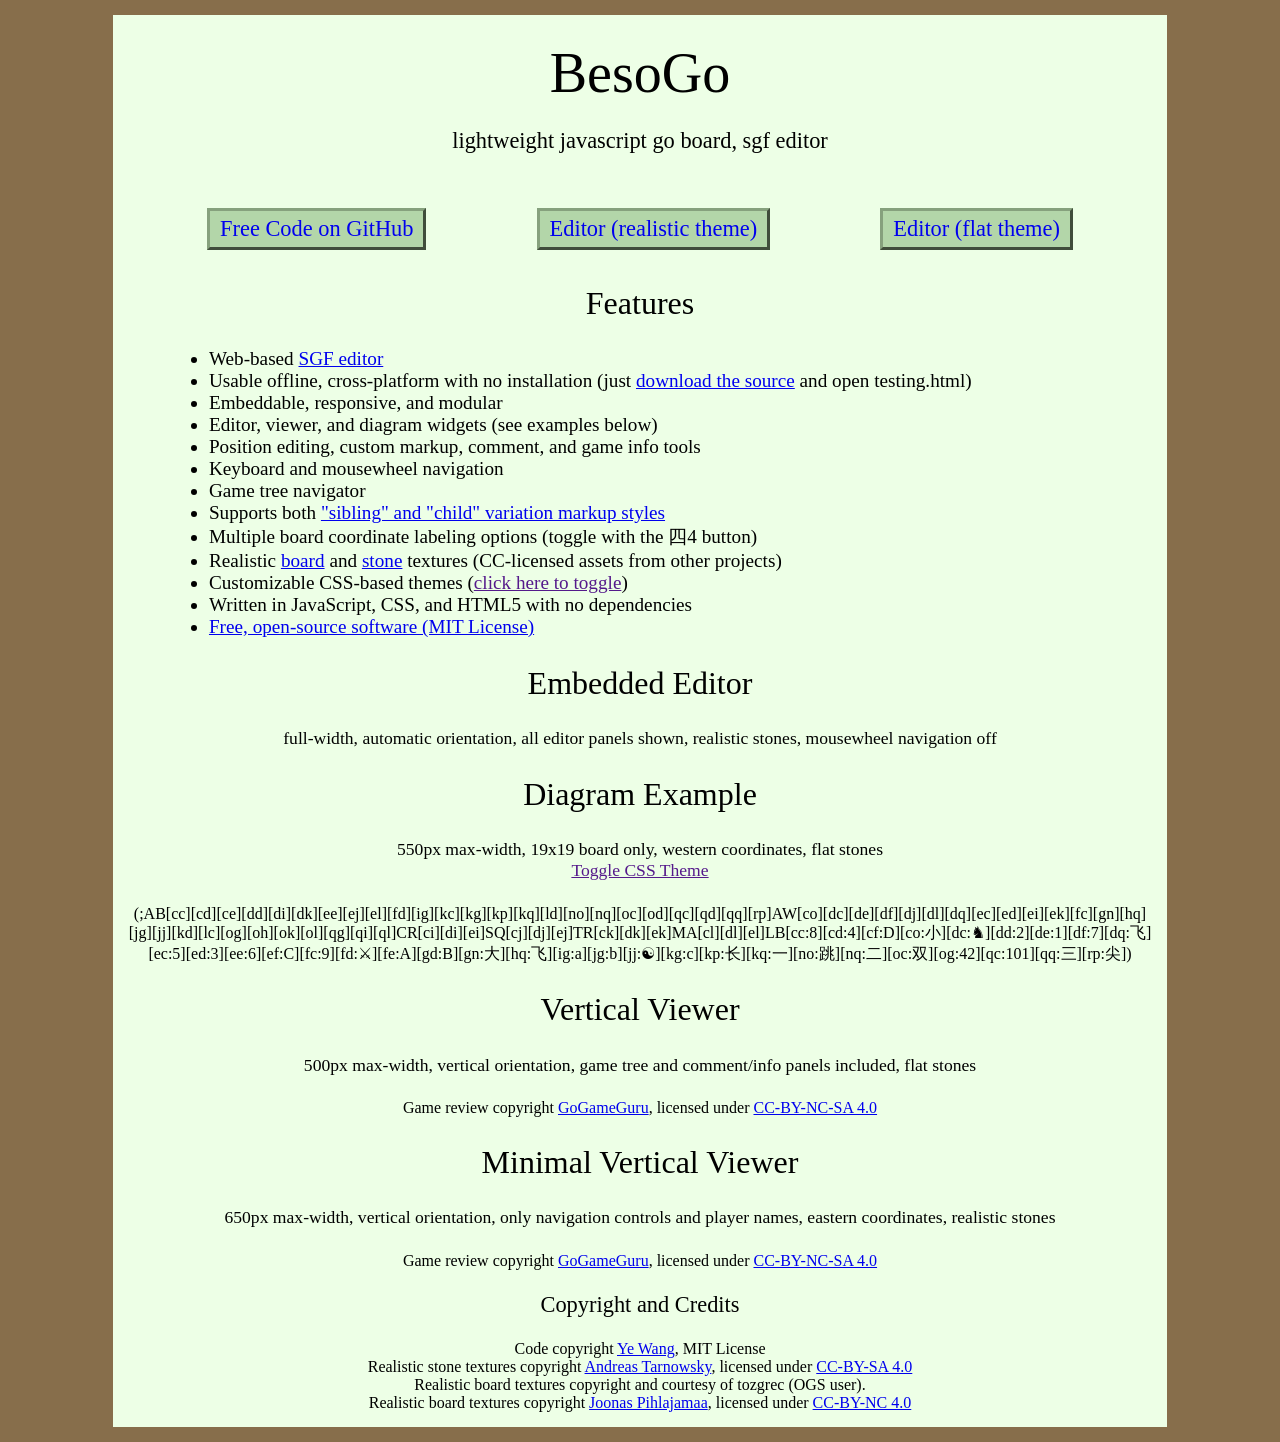
<file: webroot/besogo/index.html>
<!DOCTYPE html>
<html>
<head>
<meta charset="utf-8">
<meta name="viewport" content="width=device-width, initial-scale=1">
<title>BesoGo</title>

<link rel="icon" type="image/png" href="icon32.png" sizes="32x32">
<link rel="icon" type="image/png" href="icon152.png" sizes="152x152">
<link rel="icon" type="image/png" href="icon192.png" sizes="192x192">
<link rel="icon" type="image/png" href="icon512.png" sizes="512x512">
<link rel="apple-touch-icon-precomposed" href="icon152.png" sizes="152x152">
<link rel="apple-touch-icon-precomposed" href="icon192.png" sizes="192x192">
<link rel="icon" href="icon.svg" sizes="any" type="image/svg+xml">

<link rel="stylesheet" type="text/css" href="page.css">
<link rel="stylesheet" type="text/css" href="css/besogo.css">
<link rel="stylesheet" type="text/css" href="css/board-wood.css" id="theme">

<script src="js/besogo.js"></script>
<script src="js/editor.js"></script>
<script src="js/gameRoot.js"></script>
<script src="js/svgUtil.js"></script>
<script src="js/parseSgf.js"></script>
<script src="js/loadSgf.js"></script>
<script src="js/saveSgf.js"></script>
<script src="js/boardDisplay.js"></script>
<script src="js/coord.js"></script>
<script src="js/toolPanel.js"></script>
<script src="js/filePanel.js"></script>
<script src="js/controlPanel.js"></script>
<script src="js/commentPanel.js"></script>
<script src="js/treePanel.js"></script>
<script src="js/diffInfo.js"></script>
<script src="js/scaleParameters.js"></script>

<script type="text/javascript">
var toggleTheme;
(function() {
    var current = 0,
        themes = "wood flat bold dark book eidogo glift kibitz sensei".split(' '),
        link = document.getElementById('theme');
    toggleTheme = function(){
        current = (current + 1) % themes.length;
        link.href = "css/board-" + themes[current] + ".css";
    }
    return false;
})();
</script>
</head>

<body onload="besogo.autoInit()">
<div id="contentcolumn">

<h1>BesoGo</h1>
<h3>lightweight javascript go board, sgf editor</h3>
    
<div class="besogo-diagram" maxwidth="585" realstones="on" nowheel="true" nokeys="true" sgf="https://yewang.github.io/besogo/example.sgf"></div>

<div class="links">
<a href="https://github.com/yewang/besogo">Free Code on GitHub</a>
<a href="testing.html?realstones=on&theme=wood">Editor (realistic theme)</a>
<a href="testing.html">Editor (flat theme)</a>
</div>

<h2>Features</h2>
<ul>
<li>Web-based <a href="testing.html?realstones=on&theme=wood">SGF editor</a></li>
<li>Usable offline, cross-platform with no installation (just <a href="https://github.com/yewang/besogo">download the source</a> and open testing.html)</li>
<li>Embeddable, responsive, and modular</li>
<li>Editor, viewer, and diagram widgets (see examples below)</li>
<li>Position editing, custom markup, comment, and game info tools</li>
<li>Keyboard and mousewheel navigation</li>
<li>Game tree navigator</li>
<li>Supports both <a href="http://www.red-bean.com/sgf/user_guide/#variations">"sibling" and "child" variation markup styles</a></li>
<li>Multiple board coordinate labeling options (toggle with the 四4 button)</li>
<li>Realistic <a href="https://github.com/jokkebk/jgoboard/blob/master/large/shinkaya.jpg">board</a> and <a href="https://github.com/atarnowsky/go-assets/tree/master/images/stones/style_a/128x128">stone</a> textures (CC-licensed assets from other projects)</li>
<li>Customizable CSS-based themes (<a href="" onclick="toggleTheme(); return false;">click here to toggle</a>)</li>
<li>Written in JavaScript, CSS, and HTML5 with no dependencies</li>
<li><a href="https://github.com/yewang/besogo">Free, open-source software (MIT License)</a></li>
</ul>

<h2>Embedded Editor</h2>
<h4>full-width, automatic orientation, all editor panels shown, realistic stones, mousewheel navigation off</h4>
<div class="besogo-editor" realstones="on" nowheel="true"></div>

<h2>Diagram Example</h2>
<h4>550px max-width, 19x19 board only, western coordinates, flat stones
<br><a href="" onclick="toggleTheme(); return false;">Toggle CSS Theme</a></h4>
<div class="besogo-diagram" maxwidth="550" nowheel="true" nokeys="true" coord="western">
(;AB[cc][cd][ce][dd][di][dk][ee][ej][el][fd][ig][kc][kg][kp][kq][ld][no][nq][oc][od][qc][qd][qq][rp]AW[co][dc][de][df][dj][dl][dq][ec][ed][ei][ek][fc][gn][hq][jg][jj][kd][lc][og][oh][ok][ol][qg][qi][ql]CR[ci][di][ei]SQ[cj][dj][ej]TR[ck][dk][ek]MA[cl][dl][el]LB[cc:8][cd:4][cf:D][co:小][dc:♞][dd:2][de:1][df:7][dq:飞][ec:5][ed:3][ee:6][ef:C][fc:9][fd:⚔][fe:A][gd:B][gn:大][hq:飞][ig:a][jg:b][jj:☯][kg:c][kp:长][kq:一][no:跳][nq:二][oc:双][og:42][qc:101][qq:三][rp:尖])
</div>

<h2>Vertical Viewer</h2>
<h4>500px max-width, vertical orientation, game tree and comment/info panels included, flat stones</h4>
<div class="besogo-viewer" orient="portrait" panels="control+names+comment+tree" maxwidth="500" sgf="https://raw.githubusercontent.com/gogameguru/commented-go-games/master/2016/05/20160309-Lee-Sedol-vs-AlphaGo-Commentary-An-Younggil.sgf"></div>
Game review copyright <a href="https://github.com/gogameguru/commented-go-games">GoGameGuru</a>, licensed under <a href="http://creativecommons.org/licenses/by-nc-sa/4.0/">CC-BY-NC-SA 4.0</a>

<h2>Minimal Vertical Viewer</h2>
<h4>650px max-width, vertical orientation, only navigation controls and player names, eastern coordinates, realistic stones</h4>
<div class="besogo-viewer" coord="eastern" realstones="on" panels="control+names" orient="portrait" portratio="none" maxwidth="650" sgf="https://raw.githubusercontent.com/gogameguru/commented-go-games/master/2016/05/20160309-Lee-Sedol-vs-AlphaGo-Commentary-An-Younggil.sgf"></div>
Game review copyright <a href="https://github.com/gogameguru/commented-go-games">GoGameGuru</a>, licensed under <a href="http://creativecommons.org/licenses/by-nc-sa/4.0/">CC-BY-NC-SA 4.0</a>

<h3>Copyright and Credits</h3>
Code copyright <a href="https://github.com/yewang/besogo">Ye Wang</a>, MIT License<br>
Realistic stone textures copyright <a href="https://github.com/atarnowsky/go-assets">Andreas Tarnowsky</a>, licensed under <a href="http://creativecommons.org/licenses/by-sa/4.0/">CC-BY-SA 4.0</a><br>
Realistic board textures copyright and courtesy of tozgrec (OGS user).<br>
Realistic board textures copyright <a href="https://github.com/jokkebk/jgoboard">Joonas Pihlajamaa</a>, licensed under <a href="http://creativecommons.org/licenses/by-nc/4.0/">CC-BY-NC 4.0</a><br>

</div>
</body>
</html>
</file>
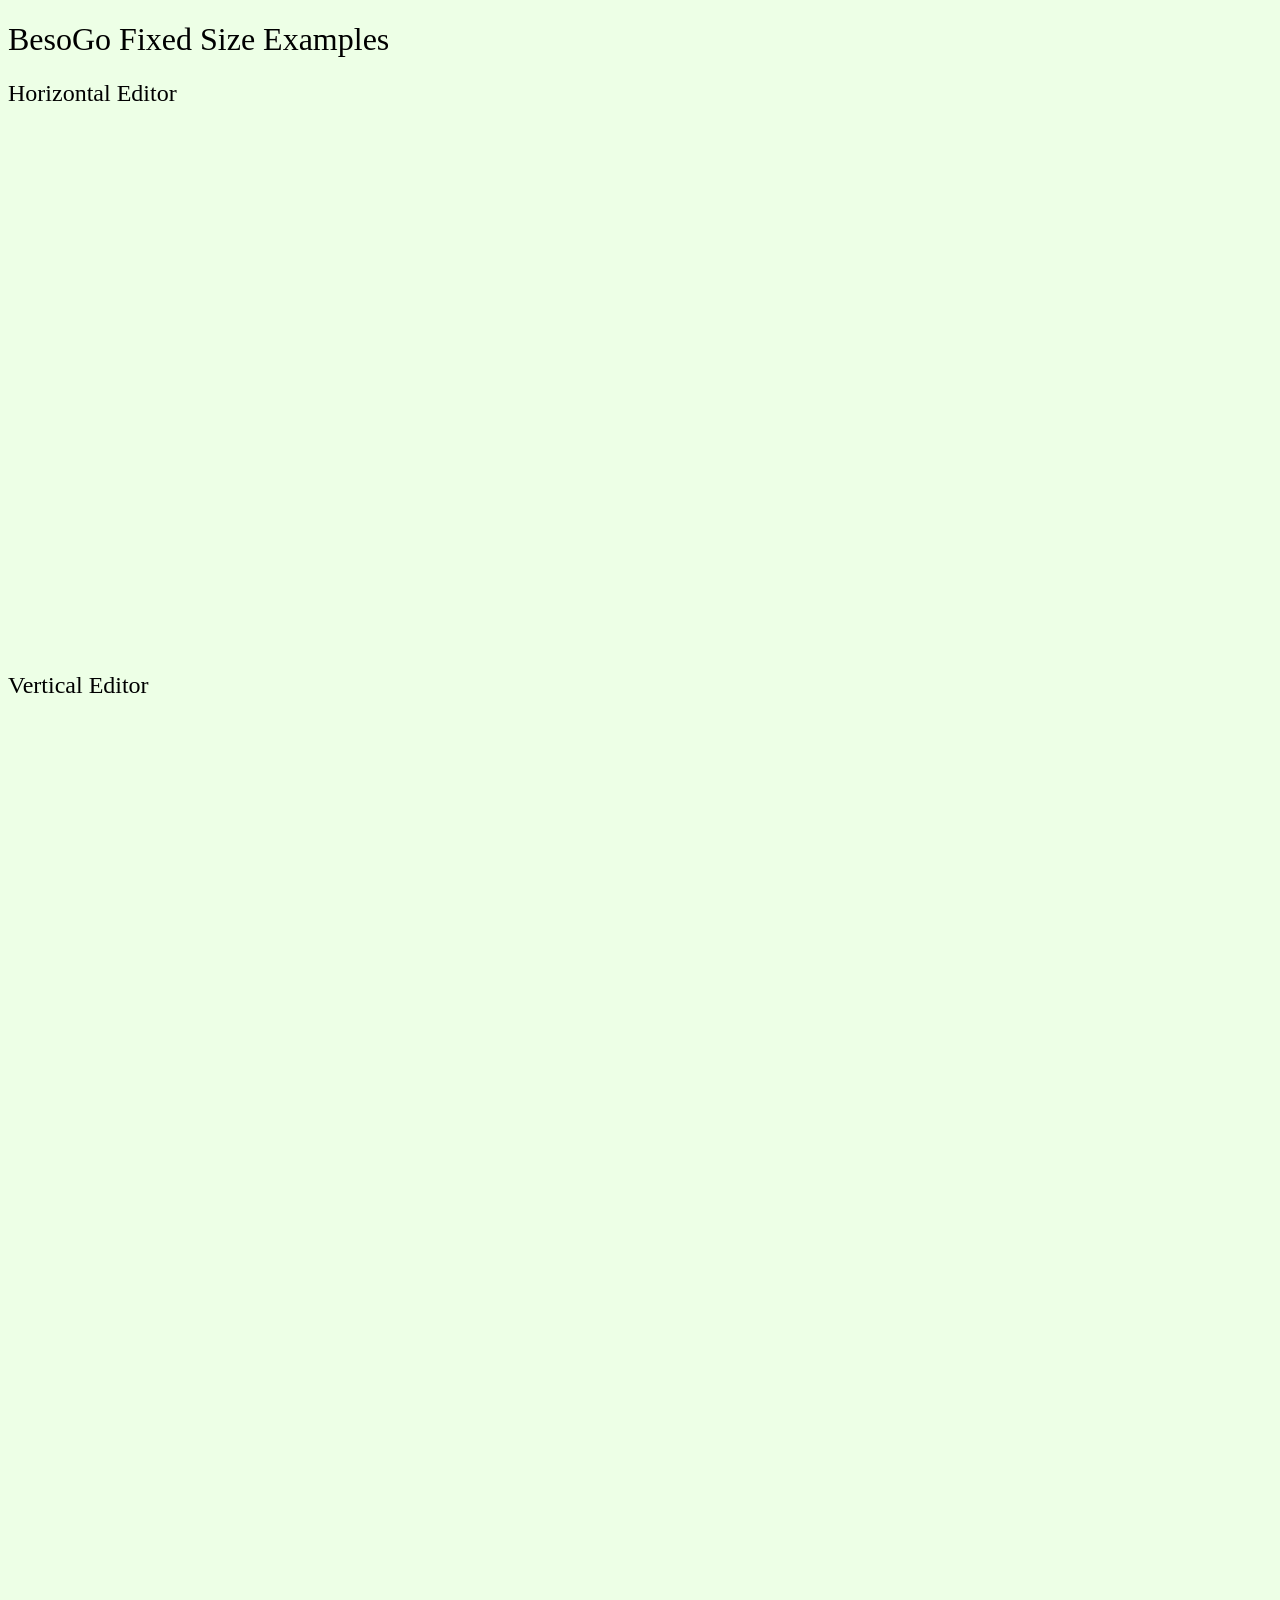
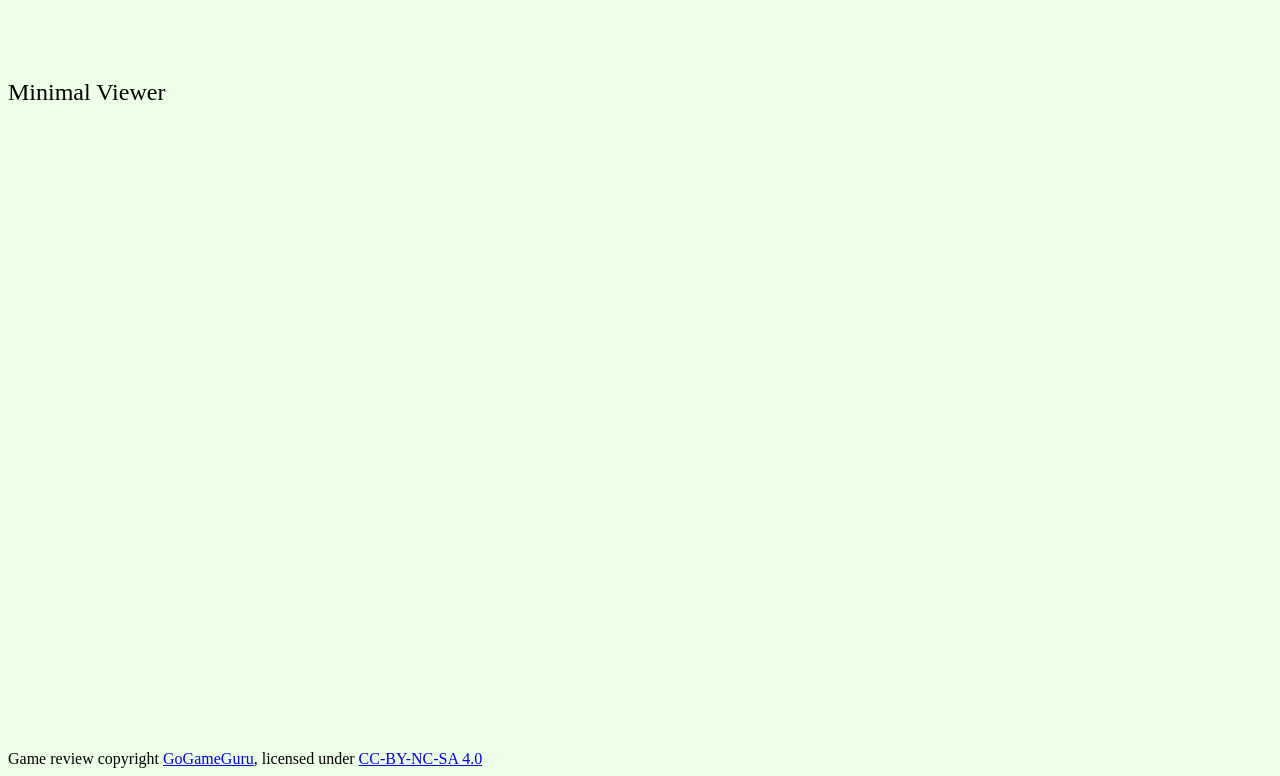
<file: webroot/besogo/fixedSize.html>
<!DOCTYPE html>
<html>
<meta charset="utf-8">
<meta name="viewport" content="width=device-width, initial-scale=1">
<title>BesoGo</title>
<link rel="icon" type="image/png" href="favicon.png" />
<style>
body { background: #edffe6; font-family: 'Palatino Linotype', 'Book Antiqua', Palatino, serif; }
h1, h2 { font-weight: normal; }
</style>
<link rel="stylesheet" type="text/css" href="css/besogo.css">
<link rel="stylesheet" type="text/css" href="css/board-flat.css">

<script src="js/besogo.js"></script>
<script src="js/editor.js"></script>
<script src="js/gameRoot.js"></script>
<script src="js/svgUtil.js"></script>
<script src="js/parseSgf.js"></script>
<script src="js/loadSgf.js"></script>
<script src="js/saveSgf.js"></script>
<script src="js/boardDisplay.js"></script>
<script src="js/coord.js"></script>
<script src="js/toolPanel.js"></script>
<script src="js/filePanel.js"></script>
<script src="js/controlPanel.js"></script>
<script src="js/commentPanel.js"></script>
<script src="js/treePanel.js"></script>
<script src="js/diffInfo.js"></script>
<script src="js/scaleParameters.js"></script>

<body onload="besogo.autoInit()">

<h1>BesoGo Fixed Size Examples</h1>

<h2>Horizontal Editor</h2>
<div class="besogo-editor" style="height: 525px; width: 960px" resize="fixed"></div>

<h2>Vertical Editor</h2>
<div class="besogo-editor" style="height: 940px; width: 588px" resize="fixed"></div>

<h2>Minimal Viewer</h2>
<div class="besogo-viewer" style="height: 625px; width: 552px" resize="fixed" panels="control+names" sgf="https://raw.githubusercontent.com/gogameguru/commented-go-games/master/2016/05/20160309-Lee-Sedol-vs-AlphaGo-Commentary-An-Younggil.sgf"></div>
Game review copyright <a href="https://github.com/gogameguru/commented-go-games">GoGameGuru</a>, licensed under <a href="https://creativecommons.org/licenses/by-nc-sa/4.0/">CC-BY-NC-SA 4.0</a>

</div>
</body>
</html>
</file>
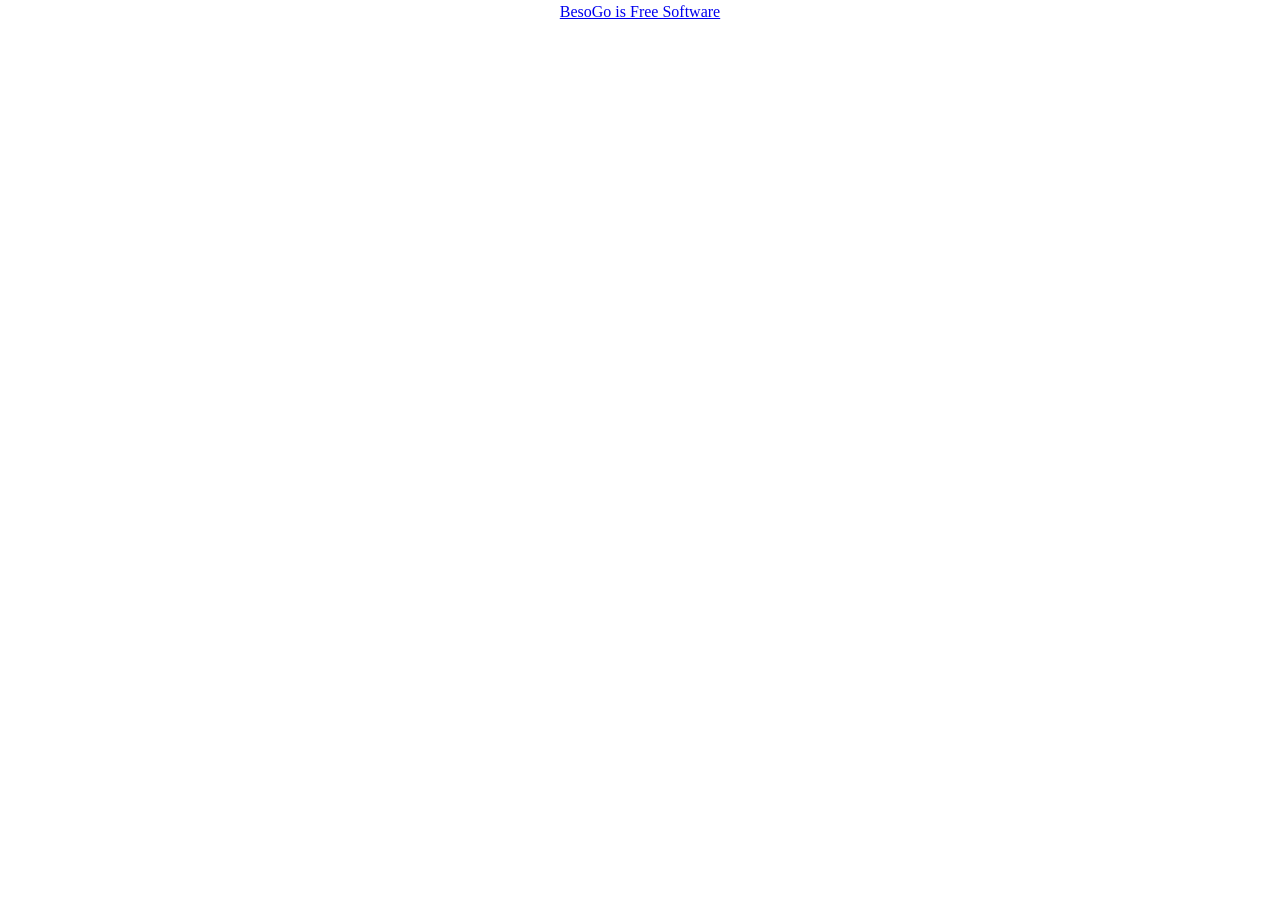
<file: webroot/besogo/stable.html>
<!DOCTYPE html>
<html>
<meta charset="utf-8">
<meta name="viewport" content="width=device-width, initial-scale=1">
<title>BesoGo</title>
<link rel="icon" type="image/png" href="favicon.png" />
<link rel="stylesheet" type="text/css" href="css/besogo.css">
<link rel="stylesheet" type="text/css" href="css/board-flat.css">

<script src="https://github.com/yewang/besogo/releases/download/v0.0.2-alpha/besogo.min.js"></script>

<body style="padding: 0px; margin: 0px; overflow-x: hidden; overflow-y: scroll" onload="besogo.autoInit()">
<div class="besogo-editor" orient="view" landratio="none"></div>

<p style="text-align: center; margin: 3px"><a href="https://github.com/yewang/besogo">BesoGo is Free Software</a>
</body>

</html>
</file>
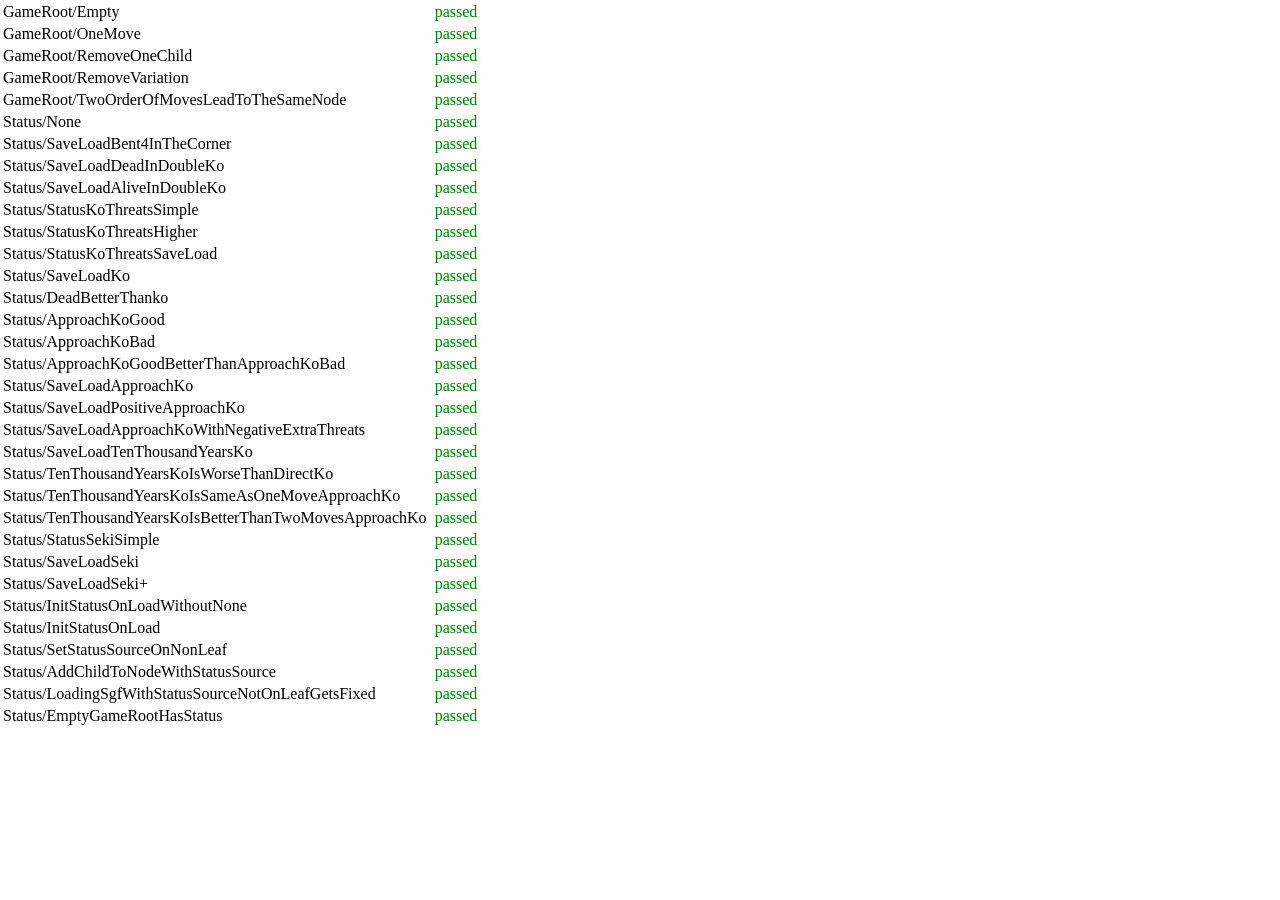
<file: webroot/besogo/tests.html>
<!DOCTYPE html>
<html>
<head>
<meta charset="utf-8">
<meta name="viewport" content="width=device-width, initial-scale=1">
<title>BesoGo</title>

<link rel="icon" type="image/png" href="icon32.png" sizes="32x32">
<link rel="icon" type="image/png" href="icon152.png" sizes="152x152">
<link rel="icon" type="image/png" href="icon192.png" sizes="192x192">
<link rel="icon" type="image/png" href="icon512.png" sizes="512x512">
<link rel="apple-touch-icon-precomposed" href="icon152.png" sizes="152x152">
<link rel="apple-touch-icon-precomposed" href="icon192.png" sizes="192x192">
<link rel="icon" href="icon.svg" sizes="any" type="image/svg+xml">
<link rel="manifest" href="manifest.json" />
<meta name="description" content="BesoGo: a web-based SGF Editor">
<meta property="og:url" content="https://yewang.github.io/besogo/testing.html">
<meta property="og:type" content="website">
<meta property="og:title" content="BesoGo">
<meta property="og:description" content="BesoGo: a web-based SGF Editor">
<meta property="og:image" content="https://yewang.github.io/besogo/icon512.png">

<link rel="stylesheet" type="text/css" href="css/besogo.css">
<link rel="stylesheet" type="text/css" href="css/besogo-fill.css">
<link rel="stylesheet" type="text/css" href="css/board-flat.css">

<script src="js/besogo.js"></script>
<script src="js/transformation.js"></script>
<script src="js/tests.js"></script>
<script src="js/treeProblemUpdater.js"></script>
<script src="js/nodeHashTable.js"></script>
<script src="js/editor.js"></script>
<script src="js/gameRoot.js"></script>
<script src="js/gameRootTest.js"></script>
<script src="js/status.js"></script>
<script src="js/statusTest.js"></script>
<script src="js/svgUtil.js"></script>
<script src="js/parseSgf.js"></script>
<script src="js/loadSgf.js"></script>
<script src="js/saveSgf.js"></script>
<script src="js/boardDisplay.js"></script>
<script src="js/coord.js"></script>
<script src="js/toolPanel.js"></script>
<script src="js/filePanel.js"></script>
<script src="js/controlPanel.js"></script>
<script src="js/commentPanel.js"></script>
<script src="js/treePanel.js"></script>
<script src="js/diffInfo.js"></script>
<script src="js/scaleParameters.js"></script>

</head>
<body>
<div id="target"></div>

<script type="text/javascript">
(function() {
  let table = document.createElement("table");
  document.body.appendChild(table);
  
  for (let i = 0; i < besogo.tests.length; ++i)
  {
    let test = besogo.tests[i];
    var row = table.insertRow(-1);
    var cell = row.insertCell(-1);
  
    let label = document.createElement("label");
    label.innerHTML = test.suite + "/" + test.name;
    cell.appendChild(label);

    try
    {
      test.method();
      let success = document.createElement("label");
      success.innerHTML = "&nbsp;passed";
      success.style.color = "green";
      var cell = row.insertCell(-1);
      cell.appendChild(success);
    }
    catch (error)
    {
      let fail = document.createElement("label");
      fail.innerHTML = "&nbsp;failed&nbsp;" + error.message;
      fail.style.color = "red";
      var cell = row.insertCell(-1);
      cell.appendChild(fail);
      console.log(error);
    }
  }
})();
</script>

</body>

</html>
</file>
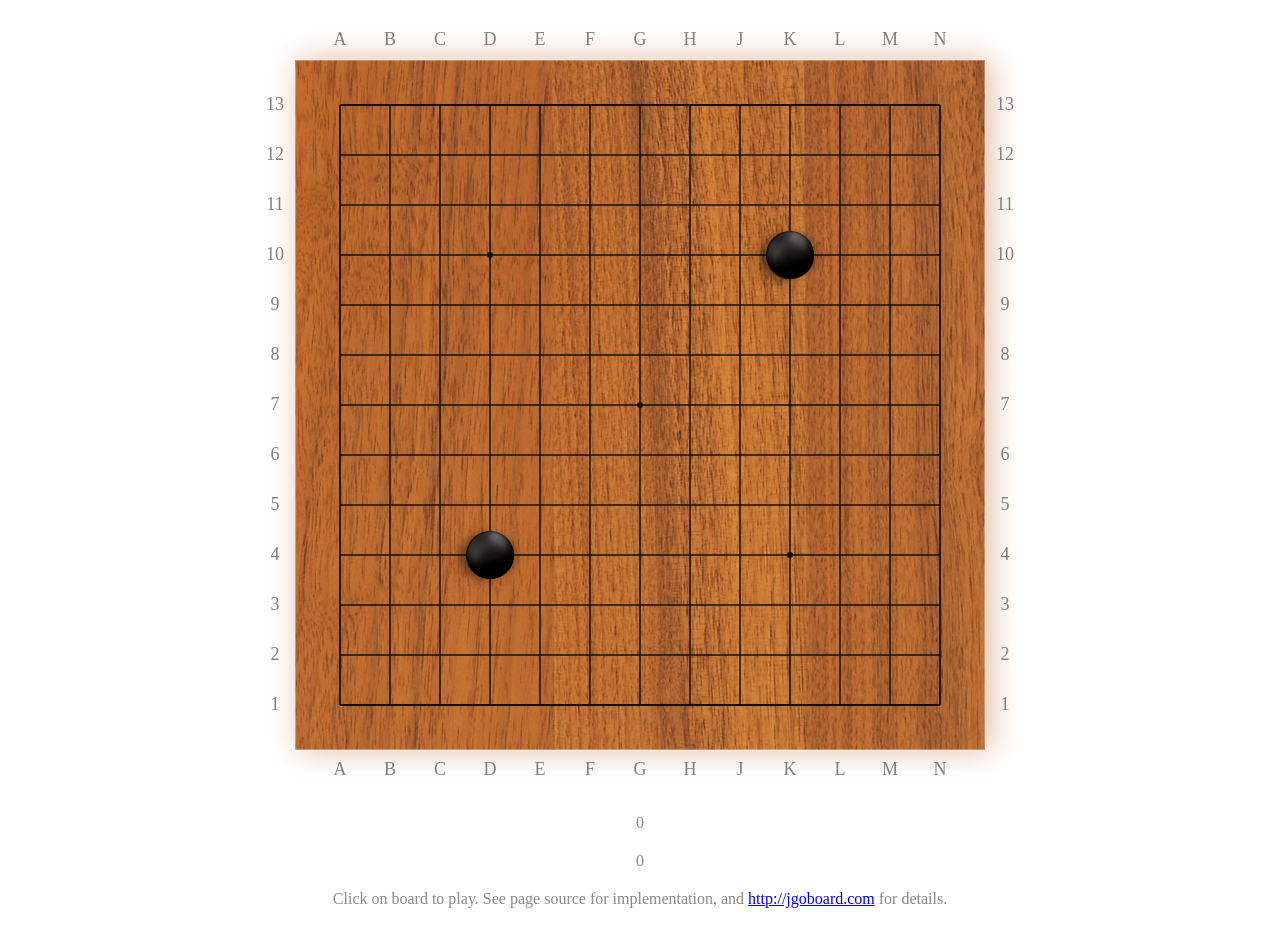
<file: webroot/jgoboard/demoPlay.html>
<!DOCTYPE HTML>
<html lang="en">
<head>
  <meta charset="utf-8">
  <title>Board</title>
  <style>
  body { text-align: center; }
  div { margin: 20px auto; color: #888; }
  </style>
</head>
<body>

<div id="board"></div>
<div>
    <div id="black-captures">0</div>
    <div id="white-captures">0</div>
</div>
<div><p>Click on board to play. See page source for implementation, and
  <a href="http://jgoboard.com">http://jgoboard.com</a> for details.</p></div>

<script type="text/javascript" src="dist/jgoboard-latest.js"></script>
<script type="text/javascript" src="large/board.js"></script>
<script type="text/javascript">
var updateCaptures = function (node) {
  document.getElementById('black-captures').innerText = node.info.captures[JGO.BLACK];
  document.getElementById('white-captures').innerText = node.info.captures[JGO.WHITE];
};
var jrecord = new JGO.Record(13);
var jboard = jrecord.jboard;
var jsetup = new JGO.Setup(jboard, JGO.BOARD.largeWalnut);
var player = JGO.WHITE; // next player
var ko = false, lastMove = false; // ko coordinate and last move coordinate
var lastHover = false, lastX = -1, lastY = -1; // hover helper vars

jboard.setType(JGO.util.getHandicapCoordinates(jboard.width, 2), JGO.BLACK);

jsetup.setOptions({stars: {points:5}});
jsetup.create('board', function(canvas) {
  canvas.addListener('click', function(coord, ev) {
    var opponent = (player == JGO.BLACK) ? JGO.WHITE : JGO.BLACK;

    if(ev.shiftKey) { // on shift do edit
      if(jboard.getMark(coord) == JGO.MARK.NONE)
        jboard.setMark(coord, JGO.MARK.SELECTED);
      else
        jboard.setMark(coord, JGO.MARK.NONE);

      return;
    }

    // clear hover away - it'll be replaced or then it will be an illegal move
    // in any case so no need to worry about putting it back afterwards
    if(lastHover)
      jboard.setType(new JGO.Coordinate(lastX, lastY), JGO.CLEAR);

    lastHover = false;

    var play = jboard.playMove(coord, player, ko);

    if(play.success) {
      node = jrecord.createNode(true);
      node.info.captures[player] += play.captures.length; // tally captures
      node.setType(coord, player); // play stone
      node.setType(play.captures, JGO.CLEAR); // clear opponent's stones

      if(lastMove)
        node.setMark(lastMove, JGO.MARK.NONE); // clear previous mark
      if(ko)
        node.setMark(ko, JGO.MARK.NONE); // clear previous ko mark

      node.setMark(coord, JGO.MARK.CIRCLE); // mark move
      lastMove = coord;

      if(play.ko)
        node.setMark(play.ko, JGO.MARK.CIRCLE); // mark ko, too
      ko = play.ko;

      player = opponent;
      updateCaptures(node);
    } else alert('Illegal move: ' + play.errorMsg);
  });

  canvas.addListener('mousemove', function(coord, ev) {
    if(coord.i == -1 || coord.j == -1 || (coord.i == lastX && coord.j == lastY))
      return;

    if(lastHover) // clear previous hover if there was one
      jboard.setType(new JGO.Coordinate(lastX, lastY), JGO.CLEAR);

    lastX = coord.i;
    lastY = coord.j;

    if(jboard.getType(coord) == JGO.CLEAR && jboard.getMark(coord) == JGO.MARK.NONE) {
      jboard.setType(coord, player == JGO.WHITE ? JGO.DIM_WHITE : JGO.DIM_BLACK);
      lastHover = true;
    } else
      lastHover = false;
  });

  canvas.addListener('mouseout', function(ev) {
    if(lastHover)
      jboard.setType(new JGO.Coordinate(lastX, lastY), JGO.CLEAR);

    lastHover = false;
  });
});
</script>

</body>
</html>
</file>
<file: webroot/besogo/page.css>
body {
    background: #876e4b;
    margin: 15px 0;
    font-family: "Palatino Linotype", "Book Antiqua", Palatino, serif;
    text-align: center;
}

#contentcolumn {
    margin: 0 15px;
    padding: 15px;
    background: #edffe6;
}

.links {
    display: flex;
    flex-direction: column;
    align-items: center;
    margin: 1.5em;
}

.links a {
    display: block;
    border: 3px outset #86a17d;
    background: #b3d6a9;
    text-decoration: none;
    font-size: 1.4em;
    padding: 5px 10px;
    margin: 8px;
}

@media (min-width: 1200px) {
    .links {
        flex-direction: row;
        justify-content: space-around;
    }
}

@media (min-width: 600px) {
    #contentcolumn {
        margin: 0 auto;
        width: 80%;
    }
}

h1, h2, h3, h4 {
    font-weight: normal;
}

h1 {
    margin: 0.2em;
    font-size: 3.5em;
}

h2 {
    font-size: 2em;
}

h3 {
    font-size: 1.4em;
}

h4 {
    font-size: 1.1em;
}

ul {
    text-align: left;
    font-size: 1.2em;
    margin: 0 4%;
}

.besogo-container {
    margin: 0 auto;
    text-align: initial;
}
</file>
<file: webroot/besogo/css/besogo.css>
.besogo-container {
    outline: none;
    display: flex;
}

.besogo-container * {
    box-sizing: border-box;
}

.besogo-container button {
    height: 30px;
    width: 30px;
    padding: 0px;
    background: #d8dcd6;
    border-color: #ffffff #e6e6e6 #e6e6e6 #ffffff;
}

.besogo-container input {
    font-size: 12pt;
}

.besogo-container input[type='button'] {
    background: #d8dcd6;
    border-top: 1px solid #CCCCCC;
	border-right: 1px solid #333333;
	border-bottom: 1px solid #333333;
	border-left: 1px solid #CCCCCC;
}

.besogo-container input[type='text'] {
    width: 30px;
}

.besogo-container svg { /* Prevent text selection within SVG */
    -webkit-touch-callout: none; /* iOS Safari */
    -webkit-user-select: none;   /* Chrome/Safari/Opera */
    -moz-user-select: none;      /* Firefox */
    -ms-user-select: none;       /* Internet Explorer/Edge */
     user-select: none;
}

.besogo-panels {
    display: flex;
    flex-direction: column;
    align-items: center;
    padding: 0px 0px;
}

.besogo-panels > * {
    margin: 3px 0px;
}

.besogo-control {
    display: flex;
    align-items: center;
    flex-wrap: wrap;
    justify-content: space-around;
    width: 100%;

    flex: 0 0 auto;
}

.besogo-names {
    flex: 0 0 auto;
    width: 100%;
}

.besogo-playerInfo {
    display: flex;
    font-family: Tahoma, Geneva, sans-serif;
    white-space: pre-wrap;
}

.besogo-blackInfo {
    flex: 50%;
    color: white;
    background: black;
    text-align: right;
    padding: 5px;
}

.besogo-whiteInfo {
    flex: 50%;
    color: black;
    background: white;
    text-align: left;
    padding: 5px;
}

.besogo-blackCaps {
    float: left;
}

.besogo-whiteCaps {
    float: right;
}

.besogo-comment {
    font-family: Georgia, serif;
    font-size: 12pt;
    white-space: pre-wrap;


    overflow: auto;
    flex: 1 1 60%;
    width: 100%;
}

.besogo-comment textarea {
    height: 100%;
    width: 100%;
}

.besogo-gameInfo {
    padding: 5px;
    border-collapse: collapse;
}

.besogo-gameInfo td, tr {
    border: 1px solid black;
    padding: 3px;
}

.besogo-tool {
    display: flex;
    align-items: center;
    flex-wrap: wrap;
    justify-content: space-around;
    width: 100%;

    flex: 0 0 auto;
}

.besogo-tree {
    overflow: auto;
    flex: 1 1 40%;
    width: 100%;
}

.besogo-file {
    flex: 0 0 auto;
}
</file>
<file: webroot/besogo/css/board-wood.css>
/* Kaya board theme */

.besogo-svg-board {
    fill: none;
}
.besogo-board {
    background: url("../img/wood.jpg");
    background-size: cover;
}

.besogo-svg-lines {
    stroke: #151515;
    stroke-width: 2.5;
    fill: none;
}

.besogo-svg-hoshi {
    stroke: #151515;
    stroke-width: 12;
}

.besogo-svg-blackStone {
    fill: #252525;
    stroke: #252525;
    stroke-width: 4;
}

.besogo-svg-whiteStone {
    fill: #f5f5f5;
    stroke: #f5f5f5;
    stroke-width: 4;
}

.besogo-svg-greyStone {
    fill: #929591;
    stroke: #929591;
    stroke-width: 4;
}
</file>
<file: webroot/besogo/css/board-flat.css>
/* Flat board theme */

.besogo-svg-board {
    /*fill: #e0bb6c;*/
}

.besogo-svg-lines {
    stroke: #343837;
    stroke-width: 3;
    fill: none;
}

.besogo-svg-hoshi {
    stroke: #1b2431;
    stroke-width: 12;
}

.besogo-svg-blackStone {
    fill: #252525;
    stroke: #252525;
    stroke-width: 4;
}

.besogo-svg-whiteStone {
    fill: #eeeeee;
    stroke: #eeeeee;
    stroke-width: 4;
}

.besogo-svg-greyStone {
    fill: #929591;
    stroke: #929591;
    stroke-width: 4;
}
</file>
<file: webroot/besogo/css/besogo-fill.css>
html, body {
    padding: 0px;
    margin: 0px;
    overflow-x: hidden;
    overflow-y: hidden;
    height: 100%;
    width: 100%;
}

.besogo-container {
    height: 100%;
    width: 100%;
}
</file>
